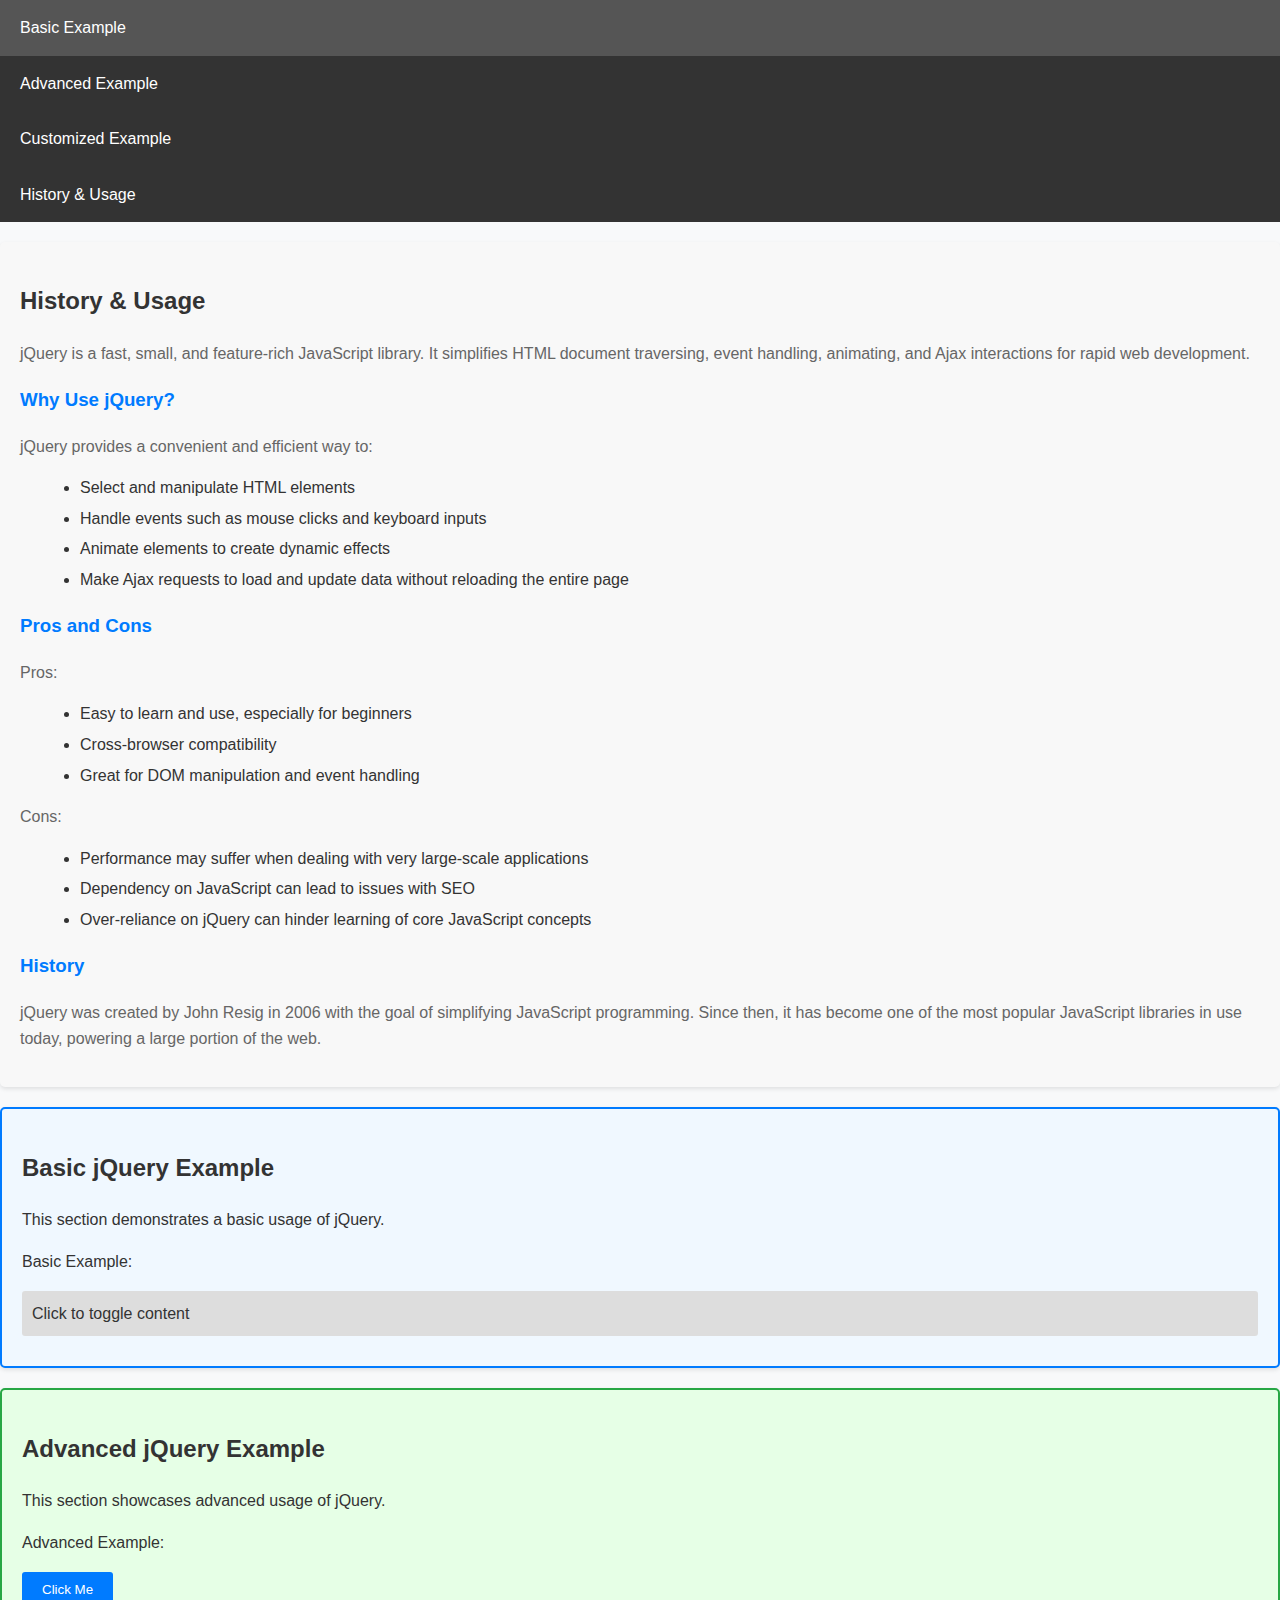
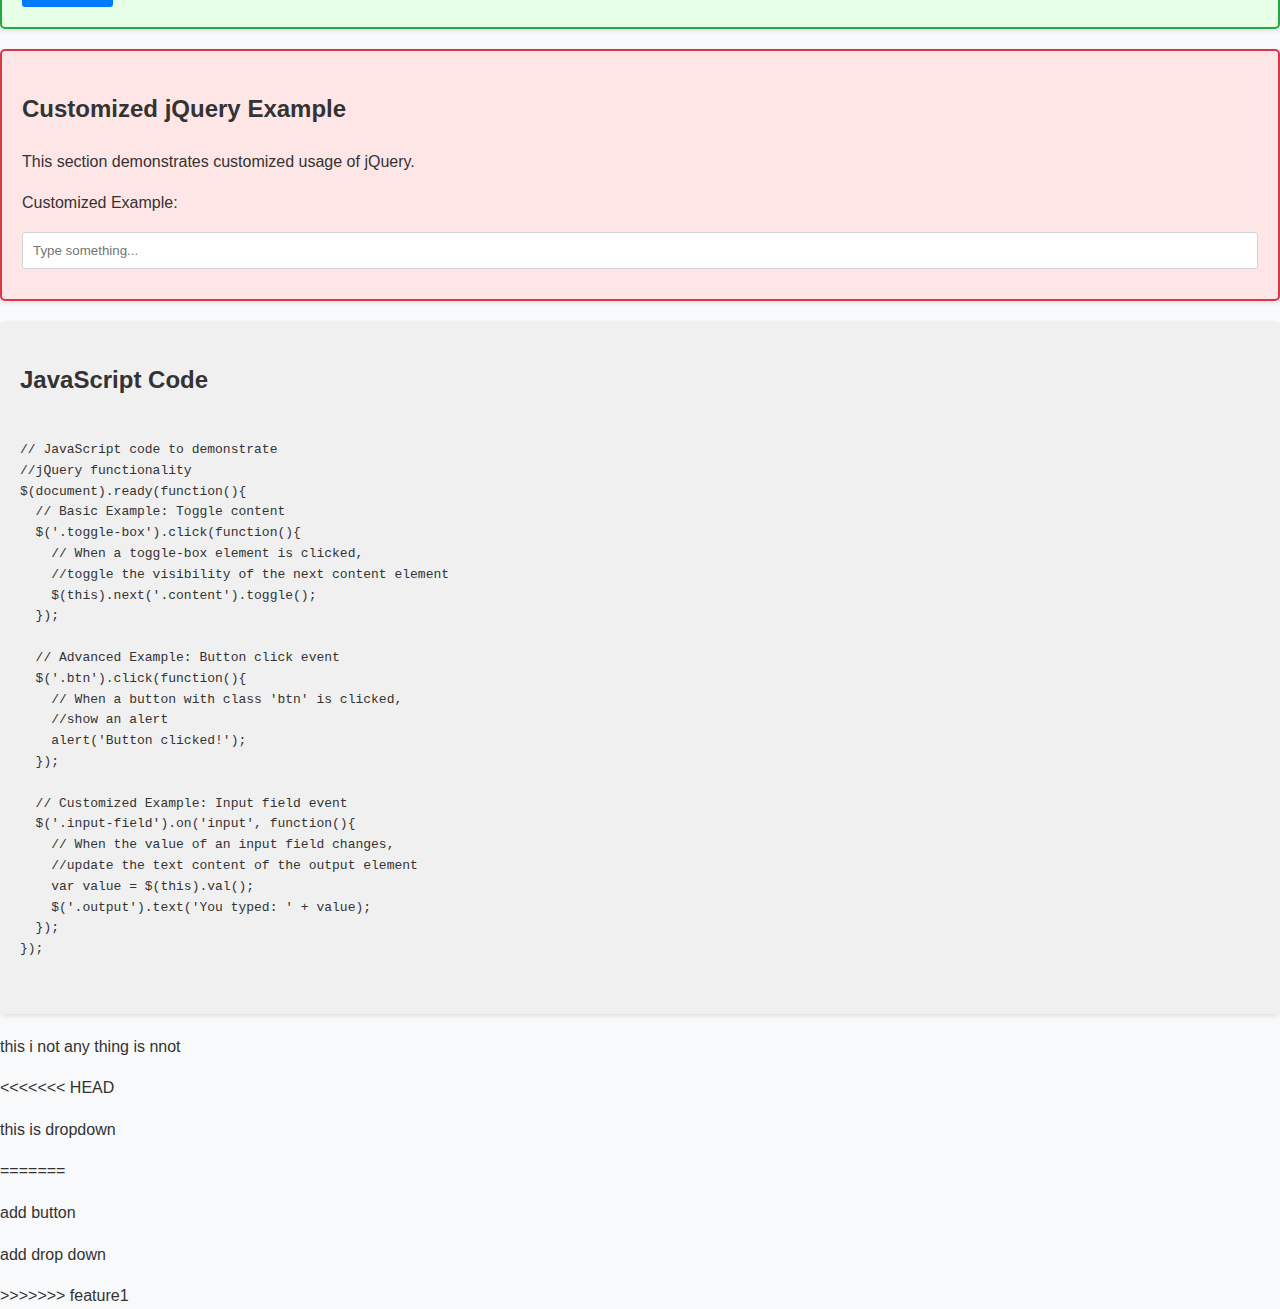
<file: index.html>
<!DOCTYPE html>
<html lang="en">
<head>
  <meta charset="UTF-8">
  <meta name="viewport" content="width=device-width, initial-scale=1.0">
  <title>jQuery Examples</title>
  <link rel="stylesheet" href="style.css">
  <!-- jQuery -->
  <script src="https://code.jquery.com/jquery-3.6.0.min.js"></script>
  <style>
    /* Custom CSS */
    .section {
      padding: 20px;
      background-color: #f0f0f0;
      margin: 20px 0;
    }
    .toggle-box {
      background-color: #ddd;
      padding: 10px;
      margin-bottom: 10px;
      cursor: pointer;
    }
    .toggle-box:hover {
      background-color: #ccc;
    }
    .hidden {
      display: none;
    }
  </style>
</head>
<body>

<!-- Navbar -->
<nav>
  <ul>
    <li><a href="#basic">Basic Example</a></li>
    <li><a href="#advanced">Advanced Example</a></li>
    <li><a href="#customized">Customized Example</a></li>
    <!-- Added link to history section -->
    <li><a href="#history">History & Usage</a></li>
  </ul>
</nav>

<!-- jQuery History and Usage -->
<div class="history" id="history">
  <h2>History & Usage</h2>
  <p>jQuery is a fast, small, and feature-rich JavaScript library. It simplifies HTML document traversing, event handling, animating, and Ajax interactions for rapid web development.</p>
  <h3>Why Use jQuery?</h3>
  <p>jQuery provides a convenient and efficient way to:</p>
  <ul>
    <li>Select and manipulate HTML elements</li>
    <li>Handle events such as mouse clicks and keyboard inputs</li>
    <li>Animate elements to create dynamic effects</li>
    <li>Make Ajax requests to load and update data without reloading the entire page</li>
  </ul>
  <h3>Pros and Cons</h3>
  <p>Pros:</p>
  <ul>
    <li>Easy to learn and use, especially for beginners</li>
    <li>Cross-browser compatibility</li>
    <li>Great for DOM manipulation and event handling</li>
  </ul>
  <p>Cons:</p>
  <ul>
    <li>Performance may suffer when dealing with very large-scale applications</li>
    <li>Dependency on JavaScript can lead to issues with SEO</li>
    <li>Over-reliance on jQuery can hinder learning of core JavaScript concepts</li>
  </ul>
  <h3>History</h3>
  <p>jQuery was created by John Resig in 2006 with the goal of simplifying JavaScript programming. Since then, it has become one of the most popular JavaScript libraries in use today, powering a large portion of the web.</p>
</div>

<!-- Content -->
<div class="section" id="basic">
  <h2>Basic jQuery Example</h2>
  <p>This section demonstrates a basic usage of jQuery.</p>
  <p>Basic Example:</p>
  <div class="toggle-box">Click to toggle content</div>
  <div class="content hidden">This content is hidden by default and will toggle when you click the box above.</div>
</div>

<div class="section" id="advanced">
  <h2>Advanced jQuery Example</h2>
  <p>This section showcases advanced usage of jQuery.</p>
  <p>Advanced Example:</p>
  <button class="btn">Click Me</button>
</div>

<div class="section" id="customized">
  <h2>Customized jQuery Example</h2>
  <p>This section demonstrates customized usage of jQuery.</p>
  <p>Customized Example:</p>
  <input type="text" class="input-field" placeholder="Type something...">
  <div class="output"></div>
</div>

<!-- JavaScript -->
<script>
  $(document).ready(function(){
    // Basic Example: Toggle content
    $('.toggle-box').click(function(){
      // When a toggle-box element is clicked,
      // toggle the visibility of the next content element
      $(this).next('.content').toggle();
    });

    // Advanced Example: Button click event
    $('.btn').click(function(){
      // When a button with class 'btn' is clicked, show an alert
      alert('Button clicked!');
    });

    // Customized Example: Input field event
    $('.input-field').on('input', function(){
      // When the value of an input field changes, 
      //update the text content of the output element
      var value = $(this).val();
      $('.output').text('You typed: ' + value);
    });
  });
</script>

<!-- JavaScript Code Display -->
<div class="section">
  <h2>JavaScript Code</h2>
  <pre><code>
// JavaScript code to demonstrate 
//jQuery functionality
$(document).ready(function(){
  // Basic Example: Toggle content
  $('.toggle-box').click(function(){
    // When a toggle-box element is clicked, 
    //toggle the visibility of the next content element
    $(this).next('.content').toggle();
  });

  // Advanced Example: Button click event
  $('.btn').click(function(){
    // When a button with class 'btn' is clicked, 
    //show an alert
    alert('Button clicked!');
  });

  // Customized Example: Input field event
  $('.input-field').on('input', function(){
    // When the value of an input field changes, 
    //update the text content of the output element
    var value = $(this).val();
    $('.output').text('You typed: ' + value);
  });
});
  </code></pre>
</div>

</body>
</html>
<p>this i not any thing is nnot</p>
<<<<<<< HEAD
<p>this is dropdown</p>
=======
<p>add button </p>

<p>add drop down</p>
>>>>>>> feature1
</file>
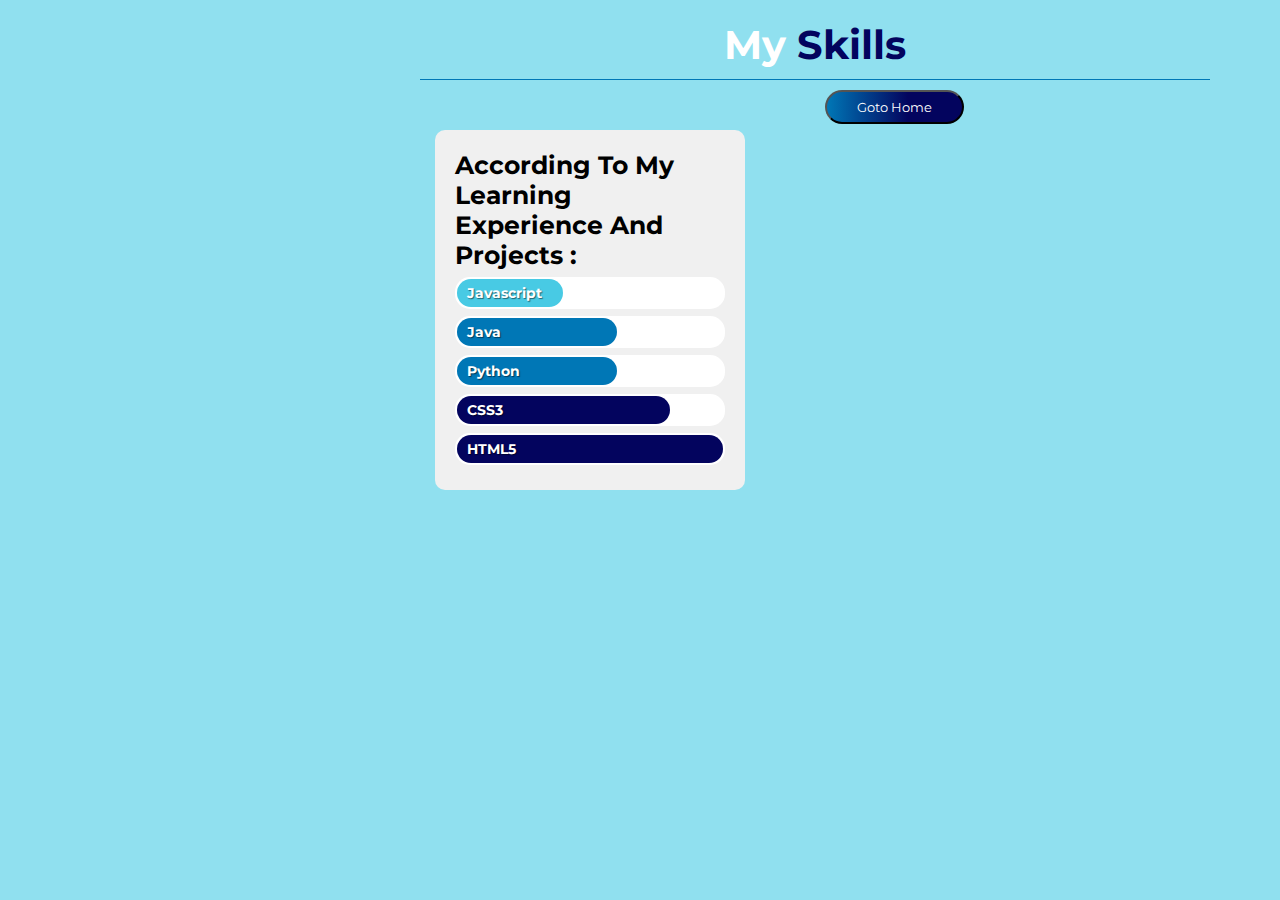
<file: index3.html>
<!DOCTYPE html>
<html lang="en">
<head>
    <meta charset="UTF-8">
    <meta name="viewport" content="width=device-width, initial-scale=1.0">
    <title>Your Page Title</title>
    <link rel="stylesheet" href="https://cdnjs.cloudflare.com/ajax/libs/font-awesome/5.15.4/css/all.min.css"> 
    <link rel="stylesheet" href="css/styling.css">
</head>
<body>

<section class="skills" id="skills">
    <h1 class="heading">My <span>Skills</span></h1>
    
    <div class="grid-container">
        <div class="box-container">
            <h3>According to my learning experience and Projects :</h3>
            <div class="bar basic" data-skill="Javascript"></div>
            <div class="bar back intermediate" data-skill="Java"></div>
            <div class="bar back intermediate" data-skill="Python"></div>
            <div class="bar front advanced" data-skill="CSS3"></div>
            <div class="bar front expert" data-skill="HTML5"></div>
        </div>
        <div>
            <a href="index.html"><button class="btn">Goto Home</button></a>
        </div>
    </div>
</section>

</body>
</html>
</file>
<file: style.css>
/* Global styles */
body {
    font-family: Arial, sans-serif;
    line-height: 1.6;
    color: #333;
    background-color: #f8f9fa;
    margin: 0;
    padding: 0;
}

/* Navbar styles */
nav {
    background-color: #333;
}

nav ul {
    list-style-type: none;
    padding: 0;
    margin: 0;
}

nav ul li {
    display: inline;
}

nav ul li a {
    display: block;
    padding: 15px 20px;
    text-decoration: none;
    color: #fff;
    transition: background-color 0.3s ease;
}

nav ul li a:hover {
    background-color: #555;
}

/* Section styles */
.section {
    padding: 20px;
    margin: 20px 0;
    border-radius: 5px;
    background-color: #fff;
    box-shadow: 0 2px 4px rgba(0, 0, 0, 0.1);
}

/* Basic section styles */
#basic {
    border: 2px solid #007bff;
    background-color: #f0f8ff; /* Alice blue */
}

/* Advanced section styles */
#advanced {
    border: 2px solid #28a745;
    background-color: #e6ffe6; /* Light green */
}

/* Customized section styles */
#customized {
    border: 2px solid #dc3545;
    background-color: #ffe6e6; /* Light red */
}

/* Toggle-box styles */
.toggle-box {
    background-color: #f8f9fa;
    padding: 15px;
    margin-bottom: 10px;
    cursor: pointer;
    border-radius: 3px;
}

.toggle-box:hover {
    background-color: #e9ecef;
}

/* Button styles */
.btn {
    background-color: #007bff;
    color: #fff;
    border: none;
    padding: 10px 20px;
    border-radius: 3px;
    cursor: pointer;
    transition: background-color 0.3s ease;
}

.btn:hover {
    background-color: #0056b3;
}

/* Input field styles */
.input-field {
    padding: 10px;
    border: 1px solid #ced4da;
    border-radius: 3px;
    width: 100%;
    box-sizing: border-box;
}

/* Output styles */
.output {
    margin-top: 10px;
    font-weight: bold;
}

/* Additional Styling */
.history {
    background-color: #f8f8f8; /* Light gray */
    padding: 20px;
    margin: 20px 0;
    border-radius: 5px;
    box-shadow: 0 2px 4px rgba(0, 0, 0, 0.1);
}

.history h2 {
    color: #333;
}

.history h3 {
    color: #007bff;
}

.history p {
    color: #666;
}

.history ul {
    margin-left: 20px;
}

.history ul li {
    list-style-type: disc;
    margin-bottom: 5px;
}

.history ul li:last-child {
    margin-bottom: 0;
}

/* Media Queries */
@media only screen and (max-width: 600px) {
    /* Adjustments for mobile devices */
    nav ul li a {
        padding: 10px 15px;
    }
    
    .section {
        padding: 15px;
    }
}
</file>
<file: css/styling.css>
@import url('https://fonts.googleapis.com/css2?family=Montserrat:wght@300&display=swap');

:root{
    --blue:#03045e;
}

*{
    font-family: 'Montserrat', sans-serif;
    margin:0; padding:0;
    box-sizing: border-box;
    text-decoration: none;
    outline: none; 
    text-transform: capitalize;
    transition: all .2s linear;
}

*::selection{
    background: var(--blue);
    color:#fff;
}

::-webkit-input-placeholder { 
    color: #fff;
  }


html{
    font-size: 62.5%;
    overflow-x: hidden;  /*overflowed content will bw hidden */
}

html ::-webkit-scrollbar {
    width: 1rem;
}


html ::-webkit-scrollbar-track {
    background: var(--blue);
}

html ::-webkit-scrollbar-thumb {
    background: #48cae4; 
}

body{
    background:#90e0ef;
    overflow-x :hidden;
    padding-left: 35rem;
}


section{
    min-height: 100vh;
    padding:1rem;
}

.btn{
    padding:.7rem 3rem;
    background: linear-gradient(to left ,  #03045e 40%, #0077b6 100%);
    color: #fff;
    cursor: pointer;
    margin-top: 1rem;
    font: size 1.5rem;
    border-radius:5rem;
}

.btn i {
    padding: 0 .5rem;
    font-size:1.8rem ;
}

.btn:hover {
    background:linear-gradient(to right ,  #03045e 40%, #0077b6 100%) ;
}

.heading{
    text-align:center;
    margin: 0 6rem;
    font-size: 4rem;
    padding:1rem;
    border-bottom: .1rem solid #0077b6 ;
    color: #fff;
}

.heading span {
    color:#03045e;


}


header{
    position: fixed;
    top:0; left:0;
    z-index : 1000;
    height:100%;width:35rem;
    background:#48cae4;
    display :flex;
    align-items: center;
    justify-content: center;
    flex-flow:column;
    text-align: center; 

}

header .user img{
    height:13rem;
    width:13rem;
    margin-bottom: 1rem;  
    
}

header .user .name {
    font-size: 3.5rem;
    font-weight: 2rem;
    color: #03045e;
     
}

header .user .post {
    font-size: 3rem;
    font-weight: 5rem;
    color:#03045e;  
}

header .navbar{
    width:100%;
}

header .navbar ul{
    list-style: none;
    padding:1rem 3rem;
}

header .navbar ul li a{
    display : block;
    padding : 1rem ;
    margin:1.5rem 0;
    background:  linear-gradient(to left ,  #03045e 40%, #0077b6 100%);
    color: #fff;
    font-size:1.5rem;
    border-radius:5rem;
    font-weight:2rem;
}

header .navbar ul li a:hover{
     background: linear-gradient(to right , #03045e 40%, #0077b6 100%);

}


#menu{
    position: fixed;
    top:2rem; right:2rem; 
    background: #03045e;
    color: #fff;
    cursor: pointer;
    font-size: 1.3rem;
    padding: 1rem 1rem;
    z-index:1000;
    display:block; 
}

.home{
    display:flex;
    justify-content:center;
    flex-flow:column;
    padding :0 15rem;
}

.home h3{
    font-size:2.5rem;
    color:#03045e;
}

.home h1{
    font-size:5rem;
    color:#03045e;
}

.home p{
    font-size:2rem;
    color:#03045e;
    padding:1rem 0;
}

.about .row{
   display:flex;
   align-items:center;
   justify-content:center;
   flex-wrap: wrap;     
   padding: 1rem 0 ;
}

.about .row .info{
    flex:1 1 48rem;
    padding: 2rem 1rem;
    padding-left:6rem;

}

.about .row .info h3{
    font-size:2rem;
    color:#03045e;
    padding:.5rem 0; 
    /* /* font-weight: 2px; */
}

.about .row .info h3 span{
    color:#fff;
    padding: 0 .5rem;
    font-weight:bold;
}

.about .row .counter{
    flex:1 1 48rem;
    display:flex;
    justify-content:center;
    flex-wrap: wrap;
}

.about .row .counter .box{
    width:20rem;
    background:#48cae4;
    text-align:center;
    padding:2rem;
    margin:2rem;
    font-weight: 2px;
}

.about .row .counter .box span{
    font-size:4rem;
    color:#03045e;
}

.about .row .counter .box h3{
    font-size:2rem;
    color:#fff;
}

 .education .box-container{
     display:flex;
     align-items:center;
     justify-content:space-between;
     flex-wrap: wrap;
     padding:2.5rem 0;
     padding-left: 5rem;
 }

 .education .box-container .box{
    width:35rem;
    margin:4rem 1rem ;
    padding-left:  4rem;
    border-left: .2rem solid #03045e;
    position:relative;
}

 .education .box-container .box span{
   font-size:1.3rem;
   background:#48cae4;
   color:#03045e;
   border-radius:5rem;
   padding: .5rem 2.5rem;
}

.education .box-container .box  h3{
    font-size:2rem;
    color:#03045e;
    padding-top:1.5rem;
}

.education .box-container .box  p{
    font-size:1.4rem;
    color:#03045e;
    padding:1rem 0;
}

.education .box-container .box  i{
  position:absolute;
  top:-1.5rem;left:-2.5rem;
  height:5rem;
  width:5rem;
  border-radius: 50%;
  line-height:5rem;
  text-align:center;
  font-size:2rem;
  color:#03045e;
  background:#48cae4;
}


  .skills .container {
    width: 50%;
    margin: 0 auto;
    padding-left: 5rem ;
    padding:1rem 0;
  }


  @keyframes load{
    from {
      width: 0%
    }
  }
  @-webkit-keyframes load{
    from {
      width: 0%
    }
  }
  @-moz-keyframes load{
    from {
      width: 0%
    }
  }
  @-o-keyframes load{
    from {
      width: 0%
    }
  }
  
 .skills .box-container {
     margin-top:5rem;
     margin-left:6rem;
     margin-right: 6rem;
 }
  
 .skills .box-container h3 {
    font-size:2.5rem;
}

.skills .box-container .bar:hover {
   transform: scale(1.1);
}

  .bar{
    background-color: #fff;
    padding: 2px;
    border-radius: 15px;
    margin-top: .7rem;
    margin-bottom: 5px;
    font-size: 14px;
    color: #FFF;
    font-weight: bold;
    text-shadow: 1px 1px 1px rgba(0,0,0,0.5);
  }
  .bar::before{
    content:  attr(data-skill);
    background-color: #48cae4;
    display: inline-block;
    padding: 5px 0 5px 10px;
    border-radius: inherit;
    animation: load 2s 0s;
    -webkit-animation: load 2s 0s;
    -moz-animation: load 2s 0s;
    -o-animation: load 2s 0s;
  }
  
  .bar.front::before{
    background-color: #03045e;
  }
  .bar.back::before{
    background-color: #0077b6;
  }
  
  .bar.learning::before{
    width: calc(20% - 10px);
  }
  .bar.basic::before{
    width: calc(40% - 10px);
  }
  .bar.intermediate::before{
    width: calc(60% - 10px);
  }
  .bar.advanced::before{
    width: calc(80% - 10px);
  }
  .bar.expert::before{
    width: calc(100% - 10px);
  }
  
 .contact .row{
    display:flex;
    align-items:center;
    justify-content:center;
    flex-wrap: wrap;
 }

 .contact .row .content{
    flex:1 1 30rem;
    padding:4rem;
    padding-bottom:0;
 }

 .contact .row form{
    flex:1 1 45rem;
    padding:2rem;
    margin:2rem;
    margin-bottom:4rem;
 }

  
 .contact .row form .box{
   padding:1.5rem;
   margin:1rem 0;
   background:#03045e;
   color:#fff;
   font-size:1.7rem;
   width:100%; 
 }

 .contact .row form .message{
     height:15rem;  
 }

 .contact .row .content .title{
    text-transform: uppercase;
    color:#03045e;
    font-size: 3rem;
    padding-bottom:2rem;

 }

 .contact .row .content .info h3{
    display:flex;
    align-items:center;
    font-size:2rem;
    color:#03045e;    
    font-weight:normal;
    padding:.5rem;
}





/* media queries */
@media(max-width:1200px){
    
    html{
        font-size: 55%;
    }

    
    .home{
        padding:1rem 4rem;
    }

}

@media(max-width:990px){
    
   header{
       left:-120%; 
   }
    
    #menu{
       display: block;
   }
  
   header.toggle{
       left:0%;
   }
   body{
       padding: 0;
   }
}

@media(max-width:768px){
    
    html{
        font-size:50%;
    }  
    
    .about .row .counter .box{
        width: 100%;
    }
    
    .education .box-container .box{
        width:100%;
    }

    .skills .box-container .bar{
        width: 100%;
    }
}


@media(max-width:400px){
    
    header{
            width: 100vw; 
    }
    html{
        font-size:80%;
    } 

    .heading{
        margin:0 3rem;
    }
    
    .about .row .counter .box{
        width: 100%;
    }
    
    .education .box-container .box{
        width:100%;
    }

    .skills .box-container .bar{
        width: 100%;
    }
}



.grid-container {
    display: grid;
    grid-template-columns: repeat(auto-fit, minmax(300px, 1fr)); 
    gap: 20px; 
    padding: 0 15px; 
}

.box-container {
    background: #f0f0f0; 
    padding: 20px;
    border-radius: 10px;
}
</file>
